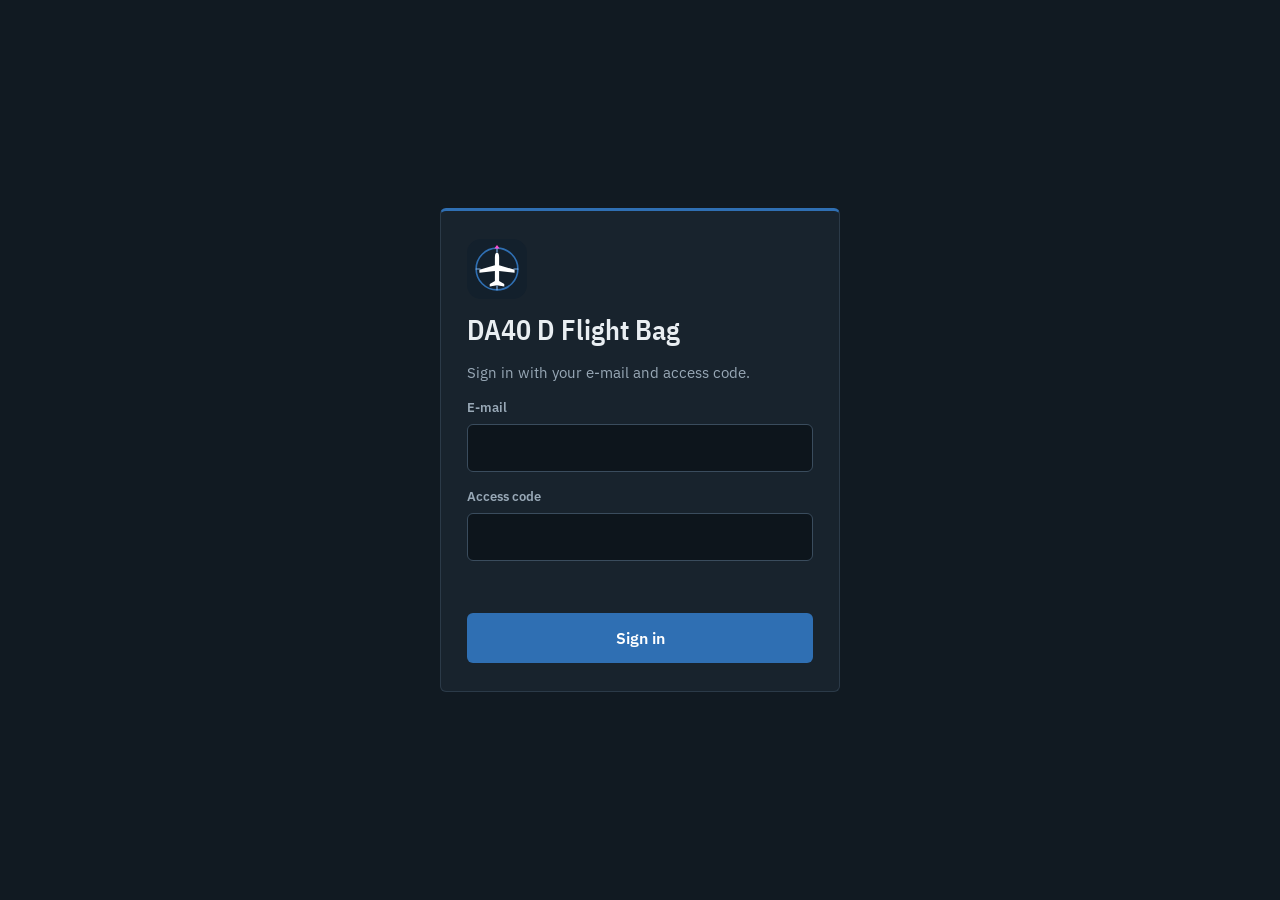
<file: login.html>
<!doctype html>
<html lang="en">
<head>
<meta charset="utf-8">
<meta name="viewport" content="width=device-width,initial-scale=1,viewport-fit=cover">
<meta name="theme-color" content="#111a22">
<title>Sign in – DA40 D Flight Bag</title>
<link rel="icon" href="icon.svg" type="image/svg+xml">
<link rel="manifest" href="manifest.json">
<style>
@font-face{font-family:"IBM Plex Sans";font-weight:400;font-display:swap;src:url(fonts/ibm-plex-sans-latin-400-normal.woff2) format("woff2")}
@font-face{font-family:"IBM Plex Sans";font-weight:600;font-display:swap;src:url(fonts/ibm-plex-sans-latin-600-normal.woff2) format("woff2")}
@font-face{font-family:"IBM Plex Sans Condensed";font-weight:600;font-display:swap;src:url(fonts/ibm-plex-sans-condensed-latin-600-normal.woff2) format("woff2")}
:root{--bg:#111a22;--panel:#18232d;--sunk:#0d151c;--line:#3a4c5d;--fg:#e9eef2;--muted:#98a8b6;--brand:#2f6fb3;--brand-hi:#86b6ea;--focus:#f0b84d;--bad:#ec6464;color-scheme:dark}
*{box-sizing:border-box}html,body{height:100%;margin:0}
body{background:var(--bg);color:var(--fg);font:16px/1.45 "IBM Plex Sans",system-ui,Arial,sans-serif;display:grid;place-items:center;padding:24px max(16px,env(safe-area-inset-left,0px))}
form{width:100%;max-width:400px;background:var(--panel);border:1px solid #2b3a48;border-top:3px solid var(--brand);border-radius:6px;padding:28px 26px;display:flex;flex-direction:column;gap:16px}
.mark{width:60px;height:60px;border-radius:14px}
h1{font:600 28px/1.1 "IBM Plex Sans Condensed","IBM Plex Sans",Arial,sans-serif;margin:0}
p{margin:0;color:var(--muted);font-size:14.5px}
label{display:flex;flex-direction:column;gap:6px;font-size:13px;font-weight:600;color:var(--muted)}
input{font:400 17px "IBM Plex Sans",system-ui,sans-serif;padding:12px;border:1px solid var(--line);border-radius:6px;background:var(--sunk);color:var(--fg);min-height:48px}
input:focus{outline:2px solid var(--focus);outline-offset:1px}
button{font:600 16px "IBM Plex Sans",system-ui,sans-serif;min-height:50px;border-radius:6px;border:0;background:var(--brand);color:#fff;cursor:pointer}
button:focus-visible{outline:2px solid var(--focus);outline-offset:2px}
button:disabled{opacity:.6}
.err{color:var(--bad);font-weight:600;min-height:20px}
</style>
</head>
<body>
<form id="f" autocomplete="on">
  <img class="mark" src="icon.svg" alt="">
  <h1>DA40 D Flight Bag</h1>
  <p>Sign in with your e-mail and access code.</p>
  <label>E-mail<input id="email" type="email" autocomplete="username" required></label>
  <label>Access code<input id="code" type="password" autocomplete="current-password" required></label>
  <div class="err" id="err" role="alert"></div>
  <button type="submit" id="go">Sign in</button>
</form>
<script>
document.getElementById('f').addEventListener('submit',async e=>{e.preventDefault();const b=document.getElementById('go'),er=document.getElementById('err');b.disabled=true;er.textContent='';
  try{const r=await fetch('/api/login',{method:'POST',headers:{'Content-Type':'application/json'},body:JSON.stringify({email:document.getElementById('email').value,code:document.getElementById('code').value})});
    const j=await r.json().catch(()=>({}));if(r.ok){location.href='/'}else er.textContent=j.error||'Sign-in failed.'}
  catch(x){er.textContent='No connection to the school server.'}b.disabled=false});
</script>
</body>
</html>
</file>
